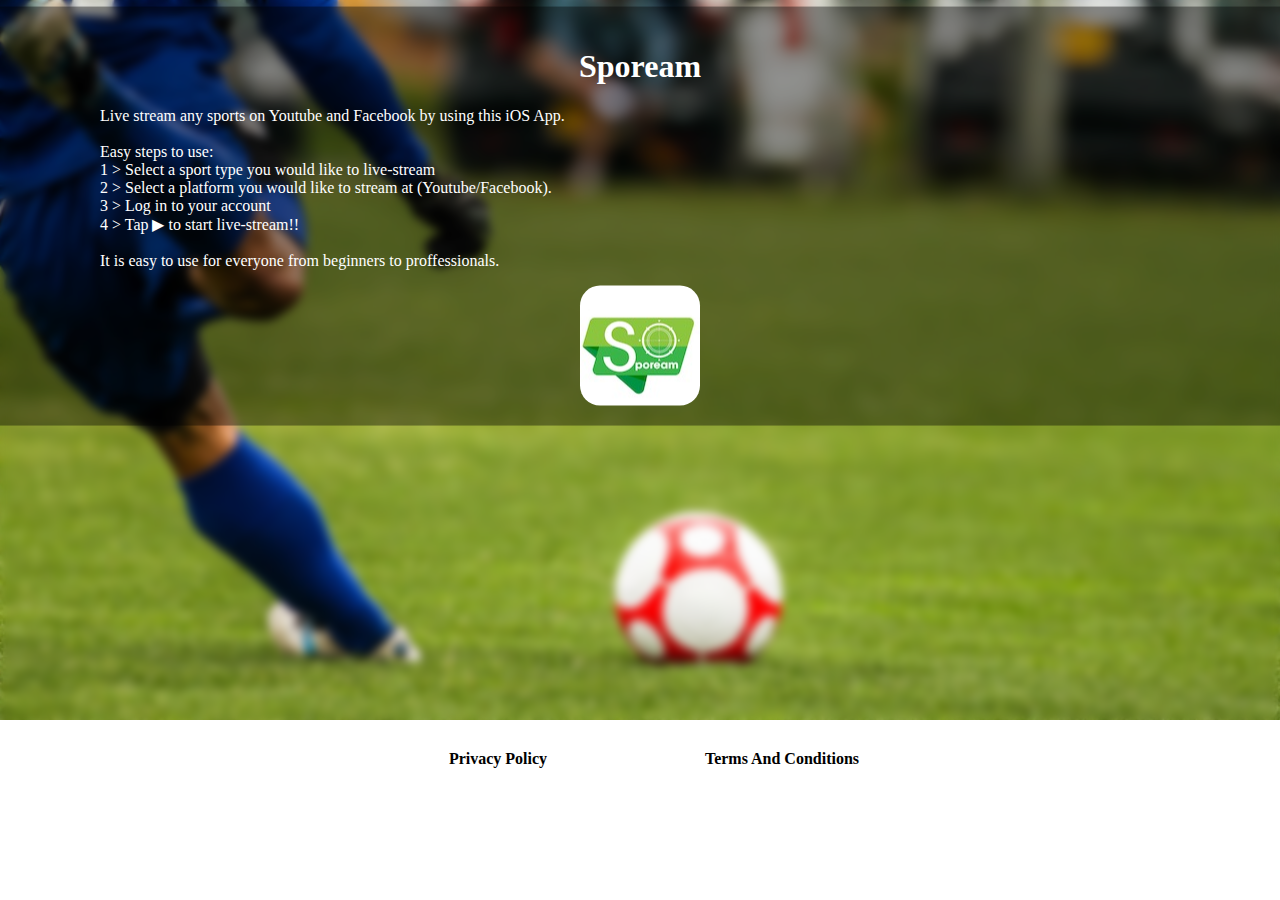
<file: index.html>
<!DOCTYPE html>
<html lang="en">
  
  <head>
    <link rel="stylesheet" href="style.css">
    <meta charset="UTF-8">
    <title>Spoream | Sports Live Streaming iOS App</title>
    <meta name="google-site-verification" content="0IHEMG8U_DFyzEw_4_xJDOuVuZ4LrhI7FKZrpuUWeyE" />
    <meta name="viewport" content="width=device-width,initial-scale=1">
  </head>
  
  <body>

    <div class="soccerImage">
      
      <div class="bg-text">
        <center><h1>Spoream</h1></center>

        <div class="margin-side">
            <p>
              Live stream any sports on Youtube and Facebook by using this iOS App.
              <br><br>Easy steps to use:
              <br>1 > Select a sport type you would like to live-stream
              <br>2 > Select a platform you would like to stream at (Youtube/Facebook).
              <br>3 > Log in to your account
              <br>4 > Tap ▶︎ to start live-stream!!
              <br><br>It is easy to use for everyone from beginners to proffessionals.
            </p>
            
        </div>

        <center><div class="iconImage"></div></center>

      </div>

    </div>

    <center>
      <a rel class="button" onclick="location.href='https://churikitenna.github.io/SporeamWeb/privacy-policy'">Privacy Policy</a>
      <a rel class="button" onclick="location.href='https://churikitenna.github.io/SporeamWeb/term-of-use'">Terms And Conditions</a>
    </center>
      
    
  </body>
</html>
</file>
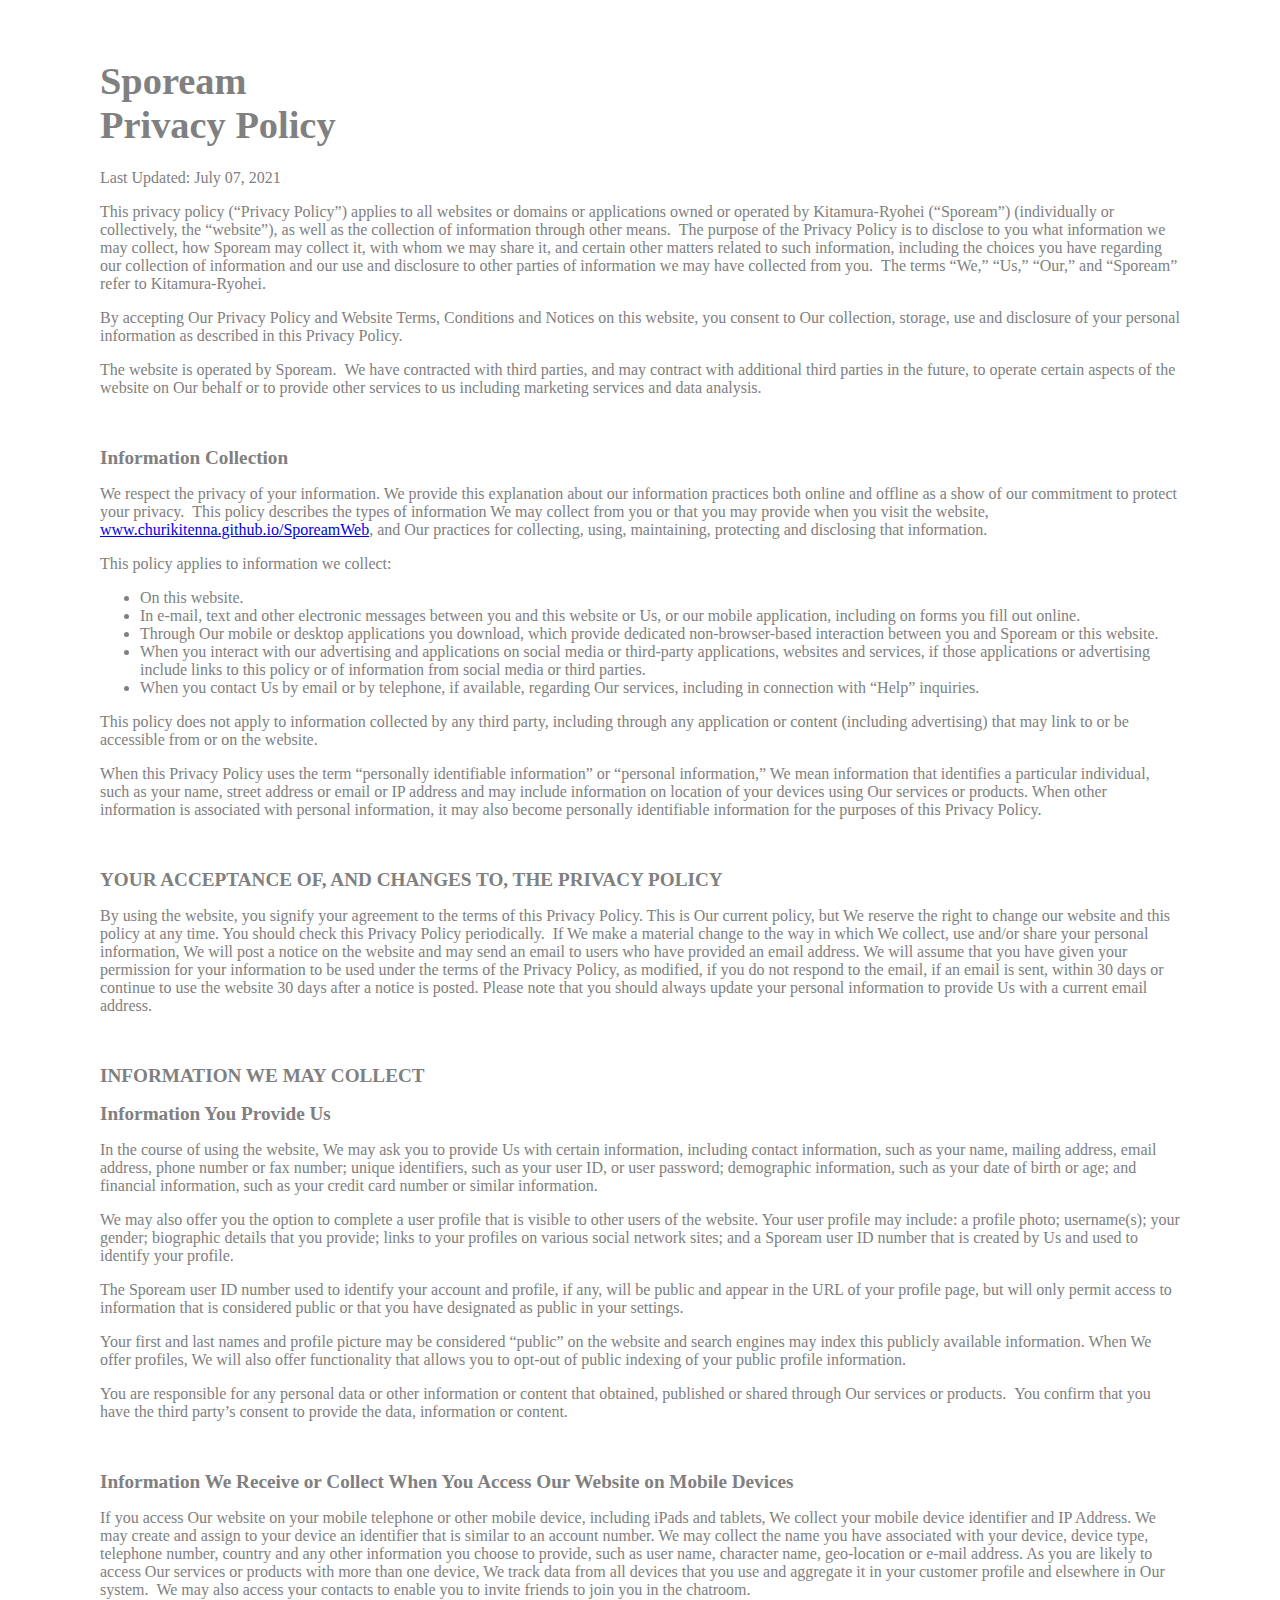
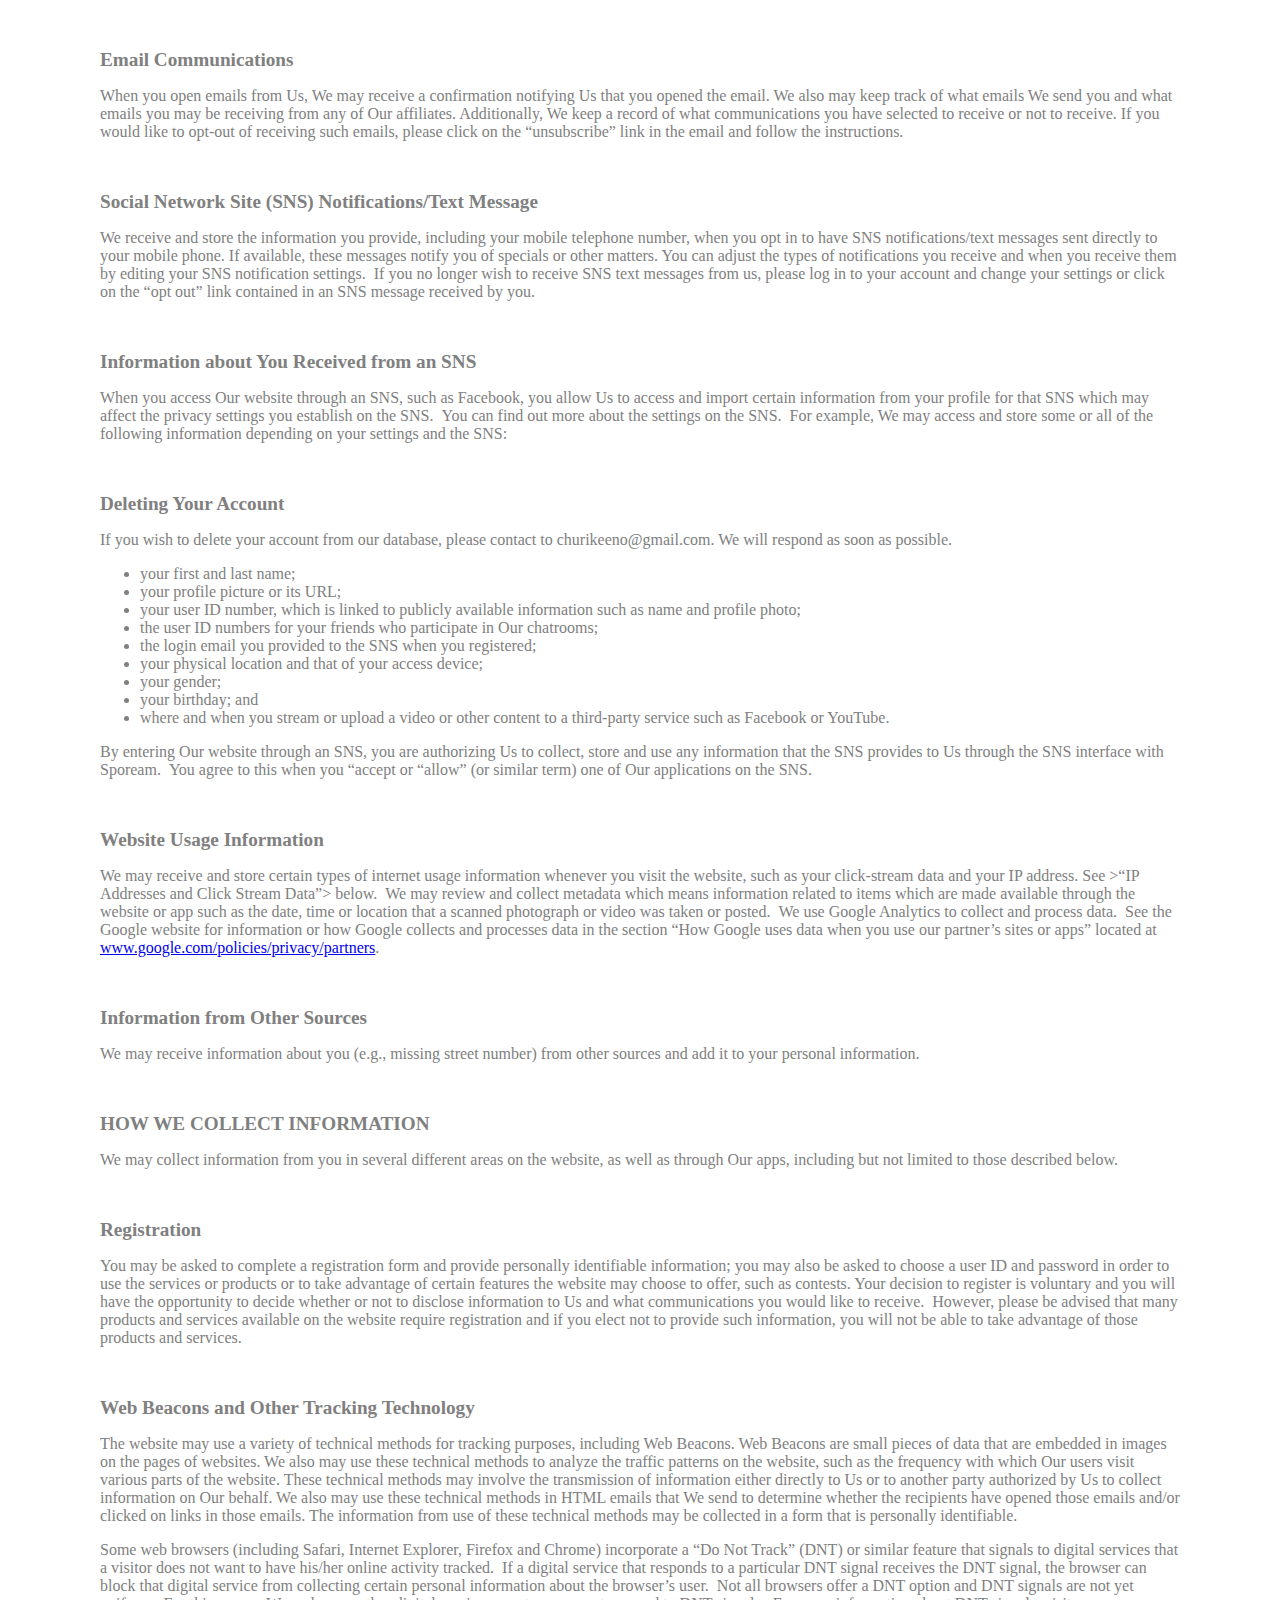
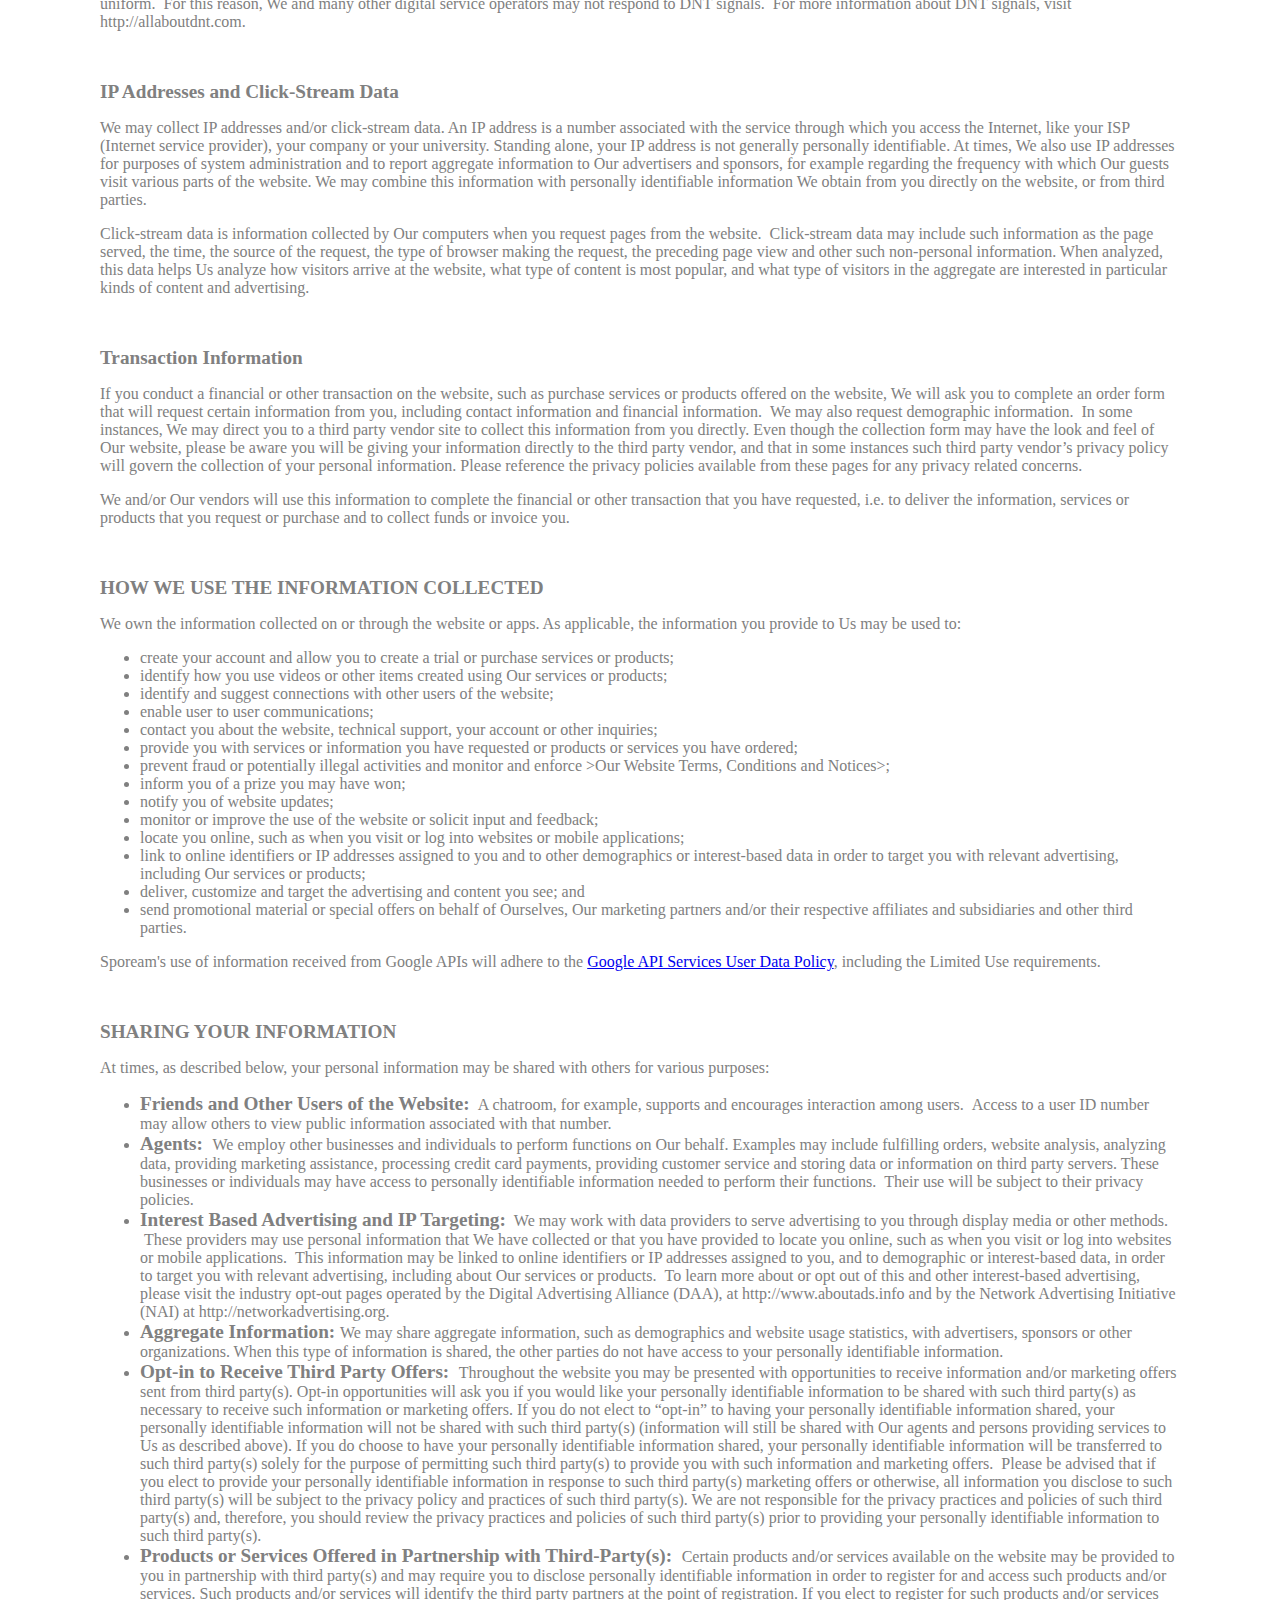
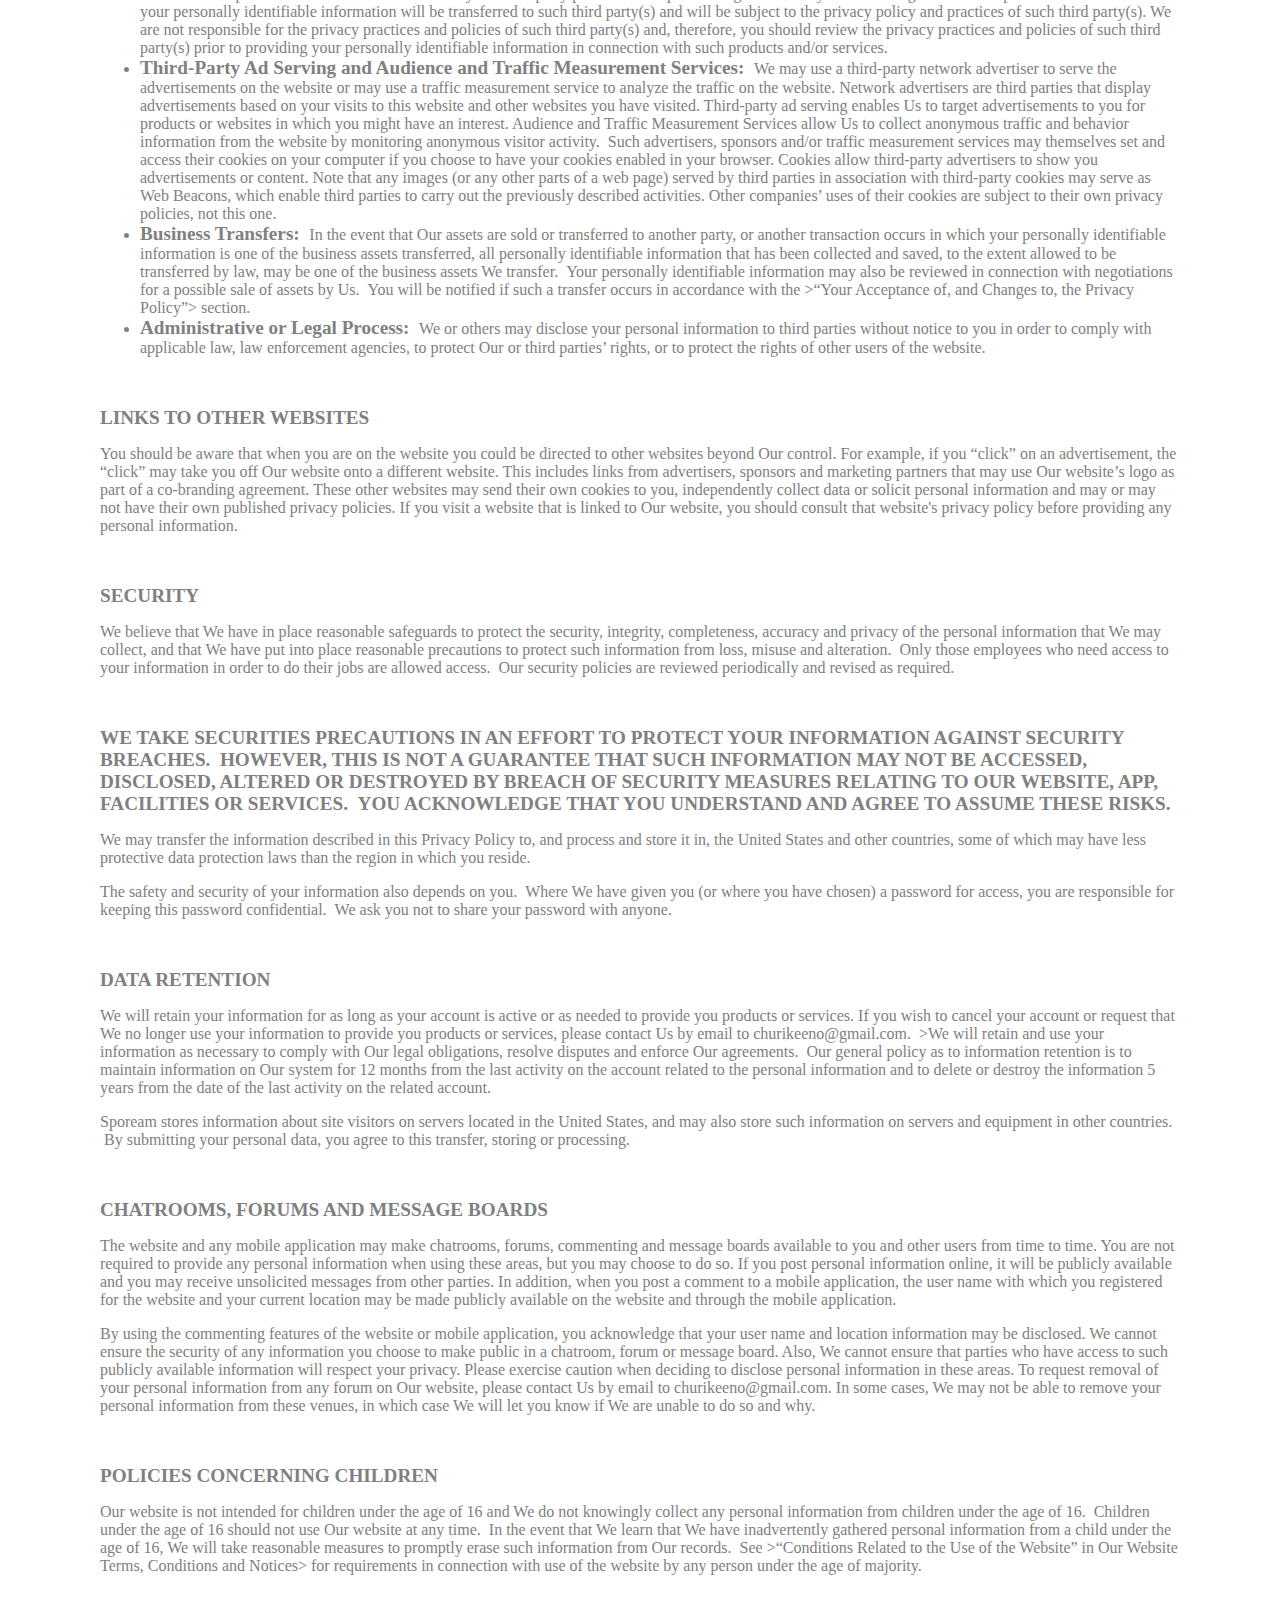
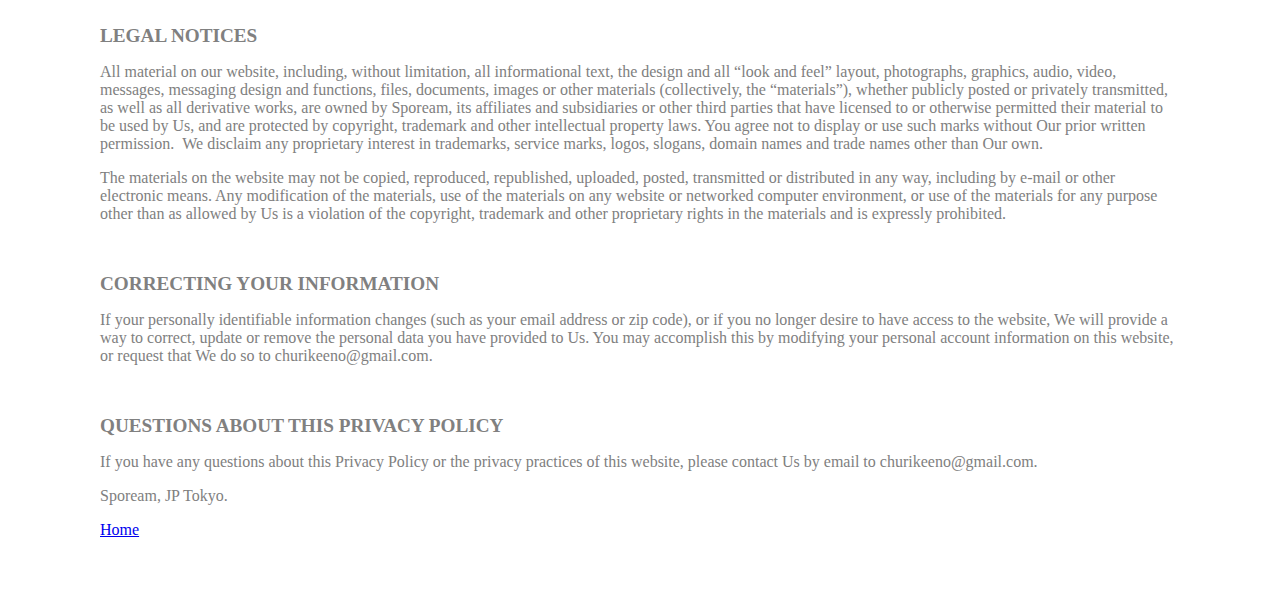
<file: privacy-policy.html>
<!DOCTYPE html>
  <html lang="en">
    <head>
      <link rel="stylesheet" href="style.css">
      <meta charset="UTF-8">
      <meta name="viewport" content="width=device-width,initial-scale=1">
      <title>Spoream - Privacy Policy</title>
    </head>
    <body>
        
  <div class="container-fluid">
    <div class="row-fluid-wrapper">
    <div class="row-fluid">
    <div class="span12 widget-span widget-type-cell " style="" data-widget-type="cell" data-x="0" data-w="12">
    
    <div class="row-fluid-wrapper row-depth-1 row-number-1 dnd-section">
    <div class="row-fluid ">
    <div class="span12 widget-span widget-type-cell dnd-column" style="" data-widget-type="cell" data-x="0" data-w="12">
    
    <div class="row-fluid-wrapper row-depth-1 row-number-2 dnd-row">
    <div class="row-fluid ">
    <div class="span12 widget-span widget-type-custom_widget dnd-module" style="" data-widget-type="custom_widget" data-x="0" data-w="12">
    <div id="hs_cos_wrapper_widget_1608302826742" class="hs_cos_wrapper hs_cos_wrapper_widget hs_cos_wrapper_type_module" style="" data-hs-cos-general-type="widget" data-hs-cos-type="module"><div class="container text-content">
      <p><strong>&nbsp;</strong></p>
      <h1><strong>Spoream</strong><br><strong>Privacy Policy</strong></h1>
      <p>Last Updated: July 07, 2021</p>
      <p>This privacy policy (“Privacy Policy”) applies to all websites or domains or applications owned or operated by Kitamura-Ryohei (“Spoream”) (individually or collectively, the “website”), as well as the collection of information through other means. &nbsp;The purpose of the Privacy Policy is to disclose to you what information we may collect, how Spoream may collect it, with whom we may share it, and certain other matters related to such information, including the choices you have regarding our collection of information and our use and disclosure to other parties of information we may have collected from you. &nbsp;The terms “We,” “Us,” “Our,” and “Spoream” refer to Kitamura-Ryohei.</p>
      <p>By accepting Our Privacy Policy and Website Terms, Conditions and Notices on this website, you consent to Our collection, storage, use and disclosure of your personal information as described in this Privacy Policy.</p>
      <p>The website is operated by Spoream. &nbsp;We have contracted with third parties, and may contract with additional third parties in the future, to operate certain aspects of the website on Our behalf or to provide other services to us including marketing services and data analysis.</p>
      <p>&nbsp;</p>
      <p><strong>Information Collection</strong></p>
      <p>We respect the privacy of your information. We provide this explanation about our information practices both online and offline as a show of our commitment to protect your privacy. &nbsp;This policy describes the types of information We may collect from you or that you may provide when you visit the website, <a href="https://churikitenna.github.io/SporeamWeb/">www.churikitenna.github.io/SporeamWeb</a>, and Our practices for collecting, using, maintaining, protecting and disclosing that information.</p>
      <p>This policy applies to information we collect:</p>
    <ul> 
        <li>On this website.</li>
        <li>In e-mail, text and other electronic messages between you and this website or Us, or our mobile application, including on forms you fill out online.</li>
        <li>Through Our mobile or desktop applications you download, which provide dedicated non-browser-based interaction between you and Spoream or this website.</li>
        <li>When you interact with our advertising and applications on social media or third-party applications, websites and services, if those applications or advertising include links to this policy or of information from social media or third parties.</li>
        <li>When you contact Us by email or by telephone, if available, regarding Our services, including in connection with “Help” inquiries.</li>
      </ul>
      <p>This policy does not apply to information collected by any third party, including through any application or content (including advertising) that may link to or be accessible from or on the website.</p>
      <p>When this Privacy Policy uses the term “personally identifiable information” or “personal information,” We mean information that identifies a particular individual, such as your name, street address or email or IP address and may include information on location of your devices using Our services or products. When other information is associated with personal information, it may also become personally identifiable information for the purposes of this Privacy Policy.</p>
      <p>&nbsp;</p>
      <p><strong>YOUR ACCEPTANCE OF, AND CHANGES TO, THE PRIVACY POLICY</strong></p>
      <p>By using the website, you signify your agreement to the terms of this Privacy Policy. This is Our current policy, but We reserve the right to change our website and this policy at any time. You should check this Privacy Policy periodically. &nbsp;If We make a material change to the way in which We collect, use and/or share your personal information, We will post a notice on the website and may send an email to users who have provided an email address. We will assume that you have given your permission for your information to be used under the terms of the Privacy Policy, as modified, if you do not respond to the email, if an email is sent, within 30 days or continue to use the website 30 days after a notice is posted. Please note that you should always update your personal information to provide Us with a current email address.</p>
      <p>&nbsp;</p>
      <p><strong>INFORMATION WE MAY COLLECT</strong></p>
      <p><strong>Information You Provide Us</strong></p>
      <p>In the course of using the website, We may ask you to provide Us with certain information, including contact information, such as your name, mailing address, email address, phone number or fax number; unique identifiers, such as your user ID, or user password; demographic information, such as your date of birth or age; and financial information, such as your credit card number or similar information.</p>
      <p>We may also offer you the option to complete a user profile that is visible to other users of the website. Your user profile may include: a profile photo; username(s); your gender; biographic details that you provide; links to your profiles on various social network sites; and a Spoream user ID number that is created by Us and used to identify your profile.</p>
      <p>The Spoream user ID number used to identify your account and profile, if any, will be public and appear in the URL of your profile page, but will only permit access to information that is considered public or that you have designated as public in your settings.</p>
      <p>Your first and last names and profile picture may be considered “public” on the website and search engines may index this publicly available information. When We offer profiles, We will also offer functionality that allows you to opt-out of public indexing of your public profile information.</p>
      <p>You are responsible for any personal data or other information or content that obtained, published or shared through Our services or products. &nbsp;You confirm that you have the third party’s consent to provide the data, information or content.</p>
      <p>&nbsp;</p>
      <p><strong>Information We Receive or Collect When You Access Our Website on Mobile Devices</strong></p>
      <p>If you access Our website on your mobile telephone or other mobile device, including iPads and tablets, We collect your mobile device identifier and IP Address. We may create and assign to your device an identifier that is similar to an account number. We may collect the name you have associated with your device, device type, telephone number, country and any other information you choose to provide, such as user name, character name, geo-location or e-mail address. As you are likely to access Our services or products with more than one device, We track data from all devices that you use and aggregate it in your customer profile and elsewhere in Our system. &nbsp;We may also access your contacts to enable you to invite friends to join you in the chatroom.</p>
      <p>&nbsp;</p>
      <p><strong>Email Communications</strong></p>
      <p>When you open emails from Us, We may receive a confirmation notifying Us that you opened the email. We also may keep track of what emails We send you and what emails you may be receiving from any of Our affiliates. Additionally, We keep a record of what communications you have selected to receive or not to receive. If you would like to opt-out of receiving such emails, please click on the “unsubscribe” link in the email and follow the instructions.</p>
      <p>&nbsp;</p>
      <p><strong>Social Network Site (SNS) Notifications/Text Message</strong></p>
      <p>We receive and store the information you provide, including your mobile telephone number, when you opt in to have SNS notifications/text messages sent directly to your mobile phone. If available, these messages notify you of specials or other matters. You can adjust the types of notifications you receive and when you receive them by editing your SNS notification settings. &nbsp;If you no longer wish to receive SNS text messages from us, please log in to your account and change your settings or click on the “opt out” link contained in an SNS message received by you.</p>
      <p>&nbsp;</p>
      <p><strong>Information about You Received from an SNS</strong></p>
      <p>When you access Our website through an SNS, such as Facebook, you allow Us to access and import certain information from your profile for that SNS which may affect the privacy settings you establish on the SNS. &nbsp;You can find out more about the settings on the SNS. &nbsp;For example, We may access and store some or all of the following information depending on your settings and the SNS:</p>
      <p>&nbsp;</p>
      <p><strong>Deleting Your Account</strong></p>
      <p>If you wish to delete your account from our database, please contact to churikeeno@gmail.com. We will respond as soon as possible.</p>
    
    <ul>
      <li>your first and last name;</li>
      <li>your profile picture or its URL;</li>
      <li>your user ID number, which is linked to publicly available information such as name and profile photo;</li>
      <li>the user ID numbers for your friends who participate in Our chatrooms;</li>
      <li>the login email you provided to the SNS when you registered;</li>
      <li>your physical location and that of your access device;</li>
      <li>your gender;</li>
      <li>your birthday; and</li>
      <li>where and when you stream or upload a video or other content to a third-party service such as Facebook or YouTube.</li>
      </ul>
      <p>By entering Our website through an SNS, you are authorizing Us to collect, store and use any information that the SNS provides to Us through the SNS interface with Spoream. &nbsp;You agree to this when you “accept or “allow” (or similar term) one of Our applications on the SNS.</p>
      <p>&nbsp;</p>
      <p><strong>Website Usage Information</strong></p>
      <p>We may receive and store certain types of internet usage information whenever you visit the website, such as your click-stream data and your IP address. See &gt;“IP Addresses and Click Stream Data”&gt; below. &nbsp;We may review and collect metadata which means information related to items which are made available through the website or app such as the date, time or location that a scanned photograph or video was taken or posted. &nbsp;We use Google Analytics to collect and process data. &nbsp;See the Google website for information or how Google collects and processes data in the section “How Google uses data when you use our partner’s sites or apps” located at <a href="https://www.google.com/policies/privacy/partners">www.google.com/policies/privacy/partners</a>.</p>
      <p>&nbsp;</p>
      <p><strong>Information from Other Sources</strong></p>
      <p>We may receive information about you (e.g., missing street number) from other sources and add it to your personal information.</p>
      <p>&nbsp;</p>
      <p><strong>HOW WE COLLECT INFORMATION</strong></p>
      <p>We may collect information from you in several different areas on the website, as well as through Our apps, including but not limited to those described below.</p>
      <p>&nbsp;</p>
      <p><strong>Registration</strong></p>
      <p>You may be asked to complete a registration form and provide personally identifiable information; you may also be asked to choose a user ID and password in order to use the services or products or to take advantage of certain features the website may choose to offer, such as contests. Your decision to register is voluntary and you will have the opportunity to decide whether or not to disclose information to Us and what communications you would like to receive. &nbsp;However, please be advised that many products and services available on the website require registration and if you elect not to provide such information, you will not be able to take advantage of those products and services.</p>
      <p>&nbsp;</p>
      <p><strong>Web Beacons and Other Tracking Technology</strong></p>
      <p>The website may use a variety of technical methods for tracking purposes, including Web Beacons. Web Beacons are small pieces of data that are embedded in images on the pages of websites. We also may use these technical methods to analyze the traffic patterns on the website, such as the frequency with which Our users visit various parts of the website. These technical methods may involve the transmission of information either directly to Us or to another party authorized by Us to collect information on Our behalf. We also may use these technical methods in HTML emails that We send to determine whether the recipients have opened those emails and/or clicked on links in those emails. The information from use of these technical methods may be collected in a form that is personally identifiable.</p>
      <p>Some web browsers (including Safari, Internet Explorer, Firefox and Chrome) incorporate a “Do Not Track” (DNT) or similar feature that signals to digital services that a visitor does not want to have his/her online activity tracked. &nbsp;If a digital service that responds to a particular DNT signal receives the DNT signal, the browser can block that digital service from collecting certain personal information about the browser’s user. &nbsp;Not all browsers offer a DNT option and DNT signals are not yet uniform. &nbsp;For this reason, We and many other digital service operators may not respond to DNT signals. &nbsp;For more information about DNT signals, visit http://allaboutdnt.com.</p>
      <p>&nbsp;</p>
      <p><strong>IP Addresses and Click-Stream Data</strong></p>
      <p>We may collect IP addresses and/or click-stream data. An IP address is a number associated with the service through which you access the Internet, like your ISP (Internet service provider), your company or your university. Standing alone, your IP address is not generally personally identifiable. At times, We also use IP addresses for purposes of system administration and to report aggregate information to Our advertisers and sponsors, for example regarding the frequency with which Our guests visit various parts of the website. We may combine this information with personally identifiable information We obtain from you directly on the website, or from third parties.</p>
      <p>Click-stream data is information collected by Our computers when you request pages from the website. &nbsp;Click-stream data may include such information as the page served, the time, the source of the request, the type of browser making the request, the preceding page view and other such non-personal information. When analyzed, this data helps Us analyze how visitors arrive at the website, what type of content is most popular, and what type of visitors in the aggregate are interested in particular kinds of content and advertising.</p>
      <p>&nbsp;</p>
      <p><strong>Transaction Information</strong></p>
      <p>If you conduct a financial or other transaction on the website, such as purchase services or products offered on the website, We will ask you to complete an order form that will request certain information from you, including contact information and financial information. &nbsp;We may also request demographic information. &nbsp;In some instances, We may direct you to a third party vendor site to collect this information from you directly. Even though the collection form may have the look and feel of Our website, please be aware you will be giving your information directly to the third party vendor, and that in some instances such third party vendor’s privacy policy will govern the collection of your personal information. Please reference the privacy policies available from these pages for any privacy related concerns.</p>
      <p>We and/or Our vendors will use this information to complete the financial or other transaction that you have requested, i.e. to deliver the information, services or products that you request or purchase and to collect funds or invoice you.</p>
      <p>&nbsp;</p>
      <p><strong>HOW WE USE THE INFORMATION COLLECTED</strong></p>
      <p>We own the information collected on or through the website or apps. As applicable, the information you provide to Us may be used to:</p>
    <ul>
        <li>create your account and allow you to create a trial or purchase services or products;</li>
        <li>identify how you use videos or other items created using Our services or products;</li>
        <li>identify and suggest connections with other users of the website;</li>
        <li>enable user to user communications;</li>
        <li>contact you about the website, technical support, your account or other inquiries;</li>
        <li>provide you with services or information you have requested or products or services you have ordered;</li>
        <li>prevent fraud or potentially illegal activities and monitor and enforce &gt;Our Website Terms, Conditions and Notices&gt;;</li>
        <li>inform you of a prize you may have won;</li>
        <li>notify you of website updates;</li>
        <li>monitor or improve the use of the website or solicit input and feedback;</li>
        <li>locate you online, such as when you visit or log into websites or mobile applications;</li>
        <li>link to online identifiers or IP addresses assigned to you and to other demographics or interest-based data in order to target you with relevant advertising, including Our services or products; </li>
        <li>deliver, customize and target the advertising and content you see; and</li>
        <li>send promotional material or special offers on behalf of Ourselves, Our marketing partners and/or their respective affiliates and subsidiaries and other third parties.</li>
      </ul>
      <p>Spoream's use of information received from Google APIs will adhere to the <a href="https://developers.google.com/terms/api-services-user-data-policy#additional_requirements_for_specific_api_scopes">Google API Services User Data Policy</a>, including the Limited Use requirements.</p>
      <p>&nbsp;</p>
      <p><strong>SHARING YOUR INFORMATION</strong></p>
      <p>At times, as described below, your personal information may be shared with others for various purposes:</p>
    <ul>
        <li><strong>Friends and Other Users of the Website:</strong> &nbsp;A chatroom, for example, supports and encourages interaction among users. &nbsp;Access to a user ID number may allow others to view public information associated with that number.</li>
        <li><strong>Agents: &nbsp;</strong>We employ other businesses and individuals to perform functions on Our behalf. Examples may include fulfilling orders, website analysis, analyzing data, providing marketing assistance, processing credit card payments, providing customer service and storing data or information on third party servers. These businesses or individuals may have access to personally identifiable information needed to perform their functions. &nbsp;Their use will be subject to their privacy policies.</li>
        <li><strong>Interest Based Advertising and IP Targeting:</strong> &nbsp;We may work with data providers to serve advertising to you through display media or other methods. &nbsp;These providers may use personal information that We have collected or that you have provided to locate you online, such as when you visit or log into websites or mobile applications. &nbsp;This information may be linked to online identifiers or IP addresses assigned to you, and to demographic or interest-based data, in order to target you with relevant advertising, including about Our services or products. &nbsp;To learn more about or opt out of this and other interest-based advertising, please visit the industry opt-out pages operated by the Digital Advertising Alliance (DAA), at http://www.aboutads.info and by the Network Advertising Initiative (NAI) at http://networkadvertising.org.</li>
        <li><strong>Aggregate Information: </strong>We may share aggregate information, such as demographics and website usage statistics, with advertisers, sponsors or other organizations. When this type of information is shared, the other parties do not have access to your personally identifiable information.</li>
        <li><strong>Opt-in to Receive Third Party Offers: &nbsp;</strong>Throughout the website you may be presented with opportunities to receive information and/or marketing offers sent from third party(s). Opt-in opportunities will ask you if you would like your personally identifiable information to be shared with such third party(s) as necessary to receive such information or marketing offers. If you do not elect to “opt-in” to having your personally identifiable information shared, your personally identifiable information will not be shared with such third party(s) (information will still be shared with Our agents and persons providing services to Us as described above). If you do choose to have your personally identifiable information shared, your personally identifiable information will be transferred to such third party(s) solely for the purpose of permitting such third party(s) to provide you with such information and marketing offers. &nbsp;Please be advised that if you elect to provide your personally identifiable information in response to such third party(s) marketing offers or otherwise, all information you disclose to such third party(s) will be subject to the privacy policy and practices of such third party(s). We are not responsible for the privacy practices and policies of such third party(s) and, therefore, you should review the privacy practices and policies of such third party(s) prior to providing your personally identifiable information to such third party(s).</li>
        <li><strong>Products or Services Offered in Partnership with Third-Party(s): &nbsp;</strong>Certain products and/or services available on the website may be provided to you in partnership with third party(s) and may require you to disclose personally identifiable information in order to register for and access such products and/or services. Such products and/or services will identify the third party partners at the point of registration. If you elect to register for such products and/or services your personally identifiable information will be transferred to such third party(s) and will be subject to the privacy policy and practices of such third party(s). We are not responsible for the privacy practices and policies of such third party(s) and, therefore, you should review the privacy practices and policies of such third party(s) prior to providing your personally identifiable information in connection with such products and/or services.</li>
        <li><strong>Third-Party Ad Serving and Audience and Traffic Measurement Services: &nbsp;</strong>We may use a third-party network advertiser to serve the advertisements on the website or may use a traffic measurement service to analyze the traffic on the website. Network advertisers are third parties that display advertisements based on your visits to this website and other websites you have visited. Third-party ad serving enables Us to target advertisements to you for products or websites in which you might have an interest. Audience and Traffic Measurement Services allow Us to collect anonymous traffic and behavior information from the website by monitoring anonymous visitor activity. &nbsp;Such advertisers, sponsors and/or traffic measurement services may themselves set and access their cookies on your computer if you choose to have your cookies enabled in your browser. Cookies allow third-party advertisers to show you advertisements or content. Note that any images (or any other parts of a web page) served by third parties in association with third-party cookies may serve as Web Beacons, which enable third parties to carry out the previously described activities. Other companies’ uses of their cookies are subject to their own privacy policies, not this one.</li>
        <li><strong>Business Transfers: &nbsp;</strong>In the event that Our assets are sold or transferred to another party, or another transaction occurs in which your personally identifiable information is one of the business assets transferred, all personally identifiable information that has been collected and saved, to the extent allowed to be transferred by law, may be one of the business assets We transfer. &nbsp;Your personally identifiable information may also be reviewed in connection with negotiations for a possible sale of assets by Us. &nbsp;You will be notified if such a transfer occurs in accordance with the &gt;“Your Acceptance of, and Changes to, the Privacy Policy”&gt; section.</li>
        <li><strong>Administrative or Legal Process: &nbsp;</strong>We or others may disclose your personal information to third parties without notice to you in order to comply with applicable law, law enforcement agencies, to protect Our or third parties’ rights, or to protect the rights of other users of the website.</li>
      </ul>
      <p>&nbsp;</p>
      <p><strong>LINKS TO OTHER WEBSITES</strong></p>
      <p>You should be aware that when you are on the website you could be directed to other websites beyond Our control. For example, if you “click” on an advertisement, the “click” may take you off Our website onto a different website. This includes links from advertisers, sponsors and marketing partners that may use Our website’s logo as part of a co-branding agreement. These other websites may send their own cookies to you, independently collect data or solicit personal information and may or may not have their own published privacy policies. If you visit a website that is linked to Our website, you should consult that website's privacy policy before providing any personal information.</p>
      <p>&nbsp;</p>
      <p><strong>SECURITY</strong></p>
      <p>We believe that We have in place reasonable safeguards to protect the security, integrity, completeness, accuracy and privacy of the personal information that We may collect, and that We have put into place reasonable precautions to protect such information from loss, misuse and alteration. &nbsp;Only those employees who need access to your information in order to do their jobs are allowed access. &nbsp;Our security policies are reviewed periodically and revised as required.</p>
      <p>&nbsp;</p>
      <p><strong>WE TAKE SECURITIES PRECAUTIONS IN AN EFFORT TO PROTECT YOUR INFORMATION AGAINST SECURITY BREACHES. &nbsp;HOWEVER, THIS IS NOT A GUARANTEE THAT SUCH INFORMATION MAY NOT BE ACCESSED, DISCLOSED, ALTERED OR DESTROYED BY BREACH OF SECURITY MEASURES RELATING TO OUR WEBSITE, APP, FACILITIES OR SERVICES. &nbsp;YOU ACKNOWLEDGE THAT YOU UNDERSTAND AND AGREE TO ASSUME THESE RISKS.</strong></p>
      <p>We may transfer the information described in this Privacy Policy to, and process and store it in, the United States and other countries, some of which may have less protective data protection laws than the region in which you reside.</p>
      <p>The safety and security of your information also depends on you. &nbsp;Where We have given you (or where you have chosen) a password for access, you are responsible for keeping this password confidential. &nbsp;We ask you not to share your password with anyone.</p>
      <p>&nbsp;</p>
      <p><strong>DATA RETENTION</strong></p>
      <p>We will retain your information for as long as your account is active or as needed to provide you products or services. If you wish to cancel your account or request that We no longer use your information to provide you products or services, please contact Us by email to churikeeno@gmail.com. &nbsp;&gt;We will retain and use your information as necessary to comply with Our legal obligations, resolve disputes and enforce Our agreements. &nbsp;Our general policy as to information retention is to maintain information on Our system for 12 months from the last activity on the account related to the personal information and to delete or destroy the information 5 years from the date of the last activity on the related account.</p>
      <p>Spoream stores information about site visitors on servers located in the United States, and may also store such information on servers and equipment in other countries. &nbsp;By submitting your personal data, you agree to this transfer, storing or processing.</p>
      <p>&nbsp;</p>
      <p><strong>CHATROOMS, FORUMS AND MESSAGE BOARDS</strong></p>
      <p>The website and any mobile application may make chatrooms, forums, commenting and message boards available to you and other users from time to time. You are not required to provide any personal information when using these areas, but you may choose to do so. If you post personal information online, it will be publicly available and you may receive unsolicited messages from other parties. In addition, when you post a comment to a mobile application, the user name with which you registered for the website and your current location may be made publicly available on the website and through the mobile application. </p>
      <p>By using the commenting features of the website or mobile application, you acknowledge that your user name and location information may be disclosed. We cannot ensure the security of any information you choose to make public in a chatroom, forum or message board. Also, We cannot ensure that parties who have access to such publicly available information will respect your privacy. Please exercise caution when deciding to disclose personal information in these areas. To request removal of your personal information from any forum on Our website, please contact Us by email to churikeeno@gmail.com. In some cases, We may not be able to remove your personal information from these venues, in which case We will let you know if We are unable to do so and why.</p>
      <p>&nbsp;</p>
      <p><strong>POLICIES CONCERNING CHILDREN</strong></p>
      <p>Our website is not intended for children under the age of 16 and We do not knowingly collect any personal information from children under the age of 16. &nbsp;Children under the age of 16 should not use Our website at any time. &nbsp;In the event that We learn that We have inadvertently gathered personal information from a child under the age of 16, We will take reasonable measures to promptly erase such information from Our records. &nbsp;See &gt;“Conditions Related to the Use of the Website” in Our Website Terms, Conditions and Notices&gt; for requirements in connection with use of the website by any person under the age of majority.</p>
      <p>&nbsp;</p>
      <p><strong>LEGAL NOTICES</strong></p>
      <p>All material on our website, including, without limitation, all informational text, the design and all “look and feel” layout, photographs, graphics, audio, video, messages, messaging design and functions, files, documents, images or other materials (collectively, the “materials”), whether publicly posted or privately transmitted, as well as all derivative works, are owned by Spoream, its affiliates and subsidiaries or other third parties that have licensed to or otherwise permitted their material to be used by Us, and are protected by copyright, trademark and other intellectual property laws. You agree not to display or use such marks without Our prior written permission. &nbsp;We disclaim any proprietary interest in trademarks, service marks, logos, slogans, domain names and trade names other than Our own. </p>
      <p>The materials on the website may not be copied, reproduced, republished, uploaded, posted, transmitted or distributed in any way, including by e-mail or other electronic means. Any modification of the materials, use of the materials on any website or networked computer environment, or use of the materials for any purpose other than as allowed by Us is a violation of the copyright, trademark and other proprietary rights in the materials and is expressly prohibited.</p>
      <p>&nbsp;</p>
      <p><strong>CORRECTING YOUR INFORMATION</strong></p>
      <p>If your personally identifiable information changes (such as your email address or zip code), or if you no longer desire to have access to the website, We will provide a way to correct, update or remove the personal data you have provided to Us. You may accomplish this by modifying your personal account information on this website, or request that We do so to churikeeno@gmail.com.</p>
      <p>&nbsp;</p>
      <p><strong>QUESTIONS ABOUT THIS PRIVACY POLICY</strong></p>
      <p>If you have any questions about this Privacy Policy or the privacy practices of this website, please contact Us by email to churikeeno@gmail.com.</p>
      <p>Spoream, JP Tokyo.</p><a href="https://churikitenna.github.io/SporeamWeb/">Home</a>
      <p>&nbsp;</p>
    </div></div>
    
    </div><!--end widget-span -->
    </div><!--end row-->
    </div><!--end row-wrapper -->
    
    </div><!--end widget-span -->
    </div><!--end row-->
    </div><!--end row-wrapper -->
    
    </div><!--end widget-span -->
    </div>
    </div>
    </div> 

</body>
</html>
</file>
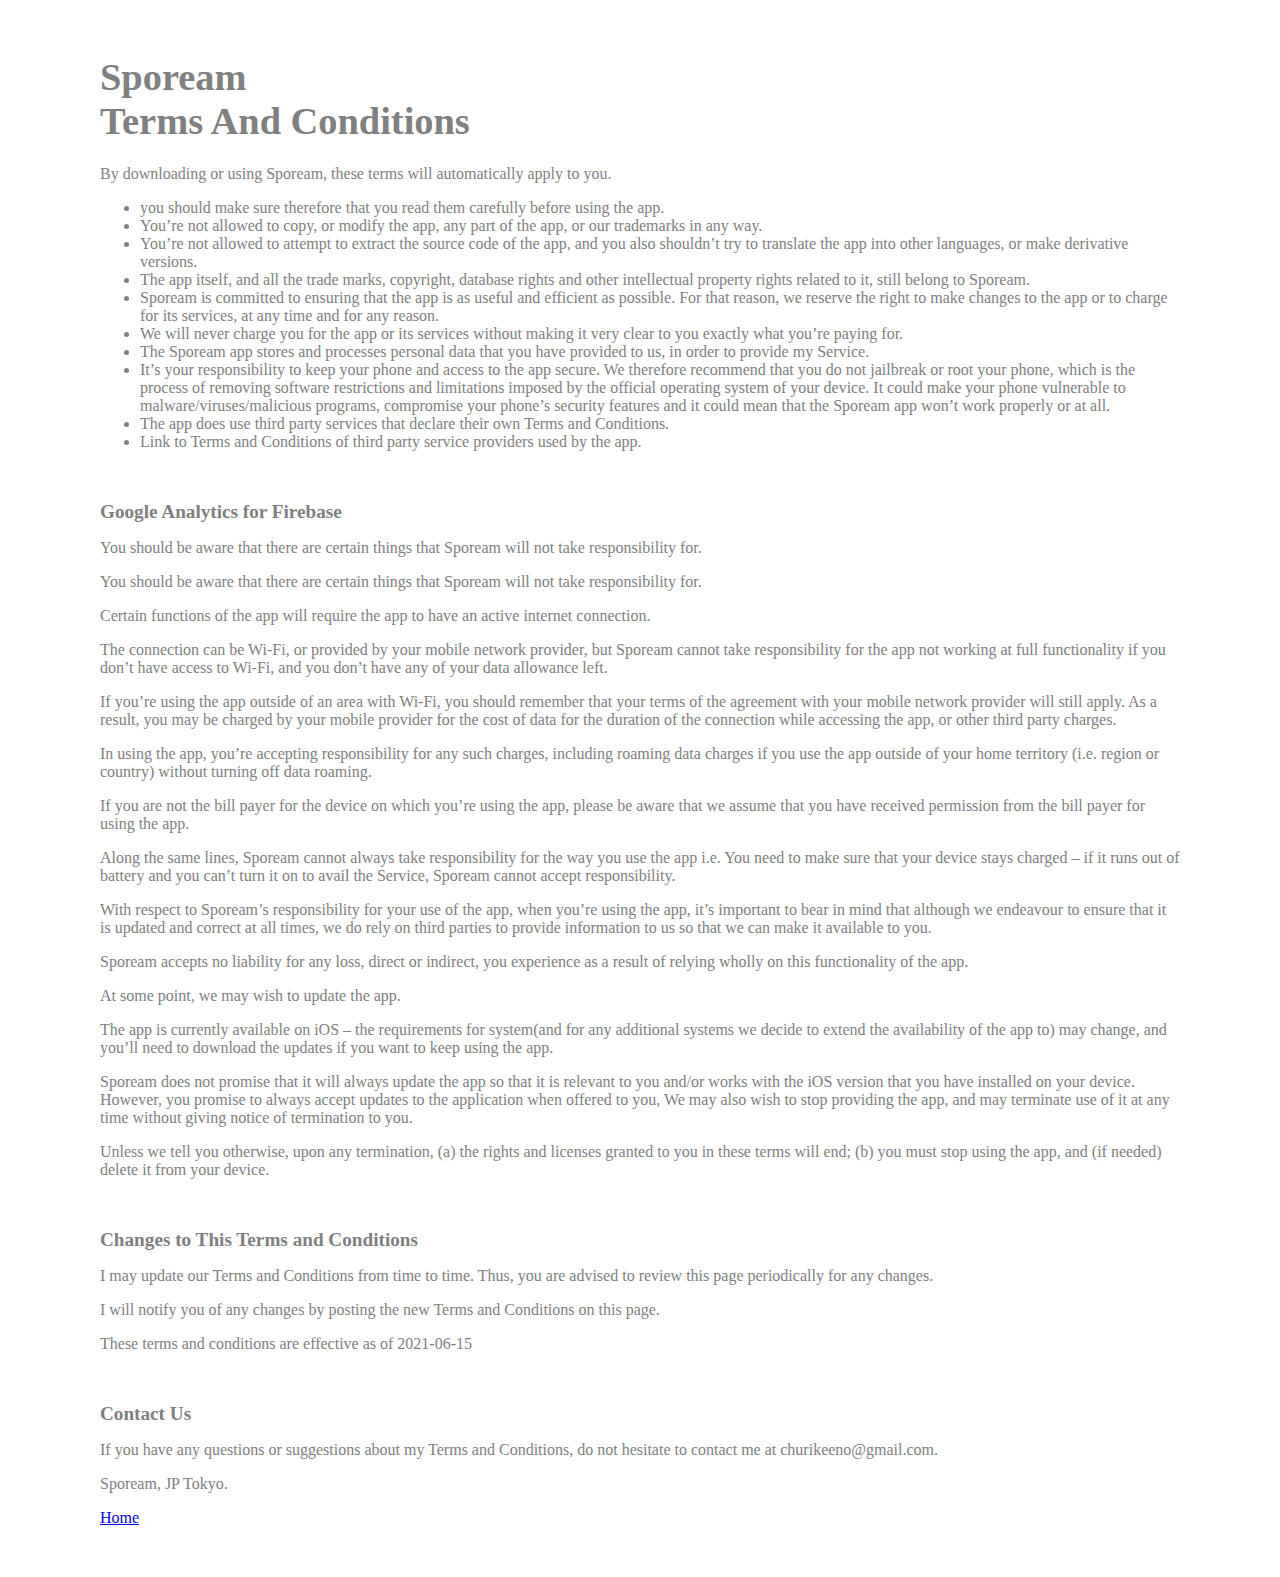
<file: term-of-use.html>
<!DOCTYPE html>
<html lang="en">
  <head>
    <link rel="stylesheet" href="style.css">
    <meta charset="UTF-8">
    <meta name="viewport" content="width=device-width,initial-scale=1">
    <title>Spoream</title>
  </head>
  <body>
    <div class="container-fluid">
      <p>&nbsp;</p>
      <h1><strong>Spoream</strong><br><strong>Terms And Conditions</strong></h1>
      <p>By downloading or using Spoream, these terms will automatically apply to you.</p>
      <ul>
        <li>you should make sure therefore that you read them carefully before using the app.</li>
        <li>You’re not allowed to copy, or modify the app, any part of the app, or our trademarks 
            in any way.</li>
        <li>You’re not allowed to attempt to extract the source code of the app, and you also 
            shouldn’t try to translate the app into other languages, or make derivative versions.</li>
        <li>The app itself, and all the trade marks, copyright, database rights and other 
            intellectual property rights related to it, still belong to Spoream.</li>
        <li>Spoream is committed to ensuring that the app is as useful and efficient as possible. 
            For that reason, we reserve the right to make changes to the app or to charge for its 
            services, at any time and for any reason.</li>
        <li>We will never charge you for the app or its services without making it very clear to 
            you exactly what you’re paying for.</li>
        <li>The Spoream app stores and processes personal data that you have provided to us, in 
            order to provide my Service.</li>
        <li>It’s your responsibility to keep your phone and access to the app secure. We 
            therefore recommend that you do not jailbreak or root your phone, which is the process 
            of removing software restrictions and limitations imposed by the official operating 
            system of your device. It could make your phone vulnerable to malware/viruses/malicious 
            programs, compromise your phone’s security features and it could mean that the Spoream 
            app won’t work properly or at all.</li>
        <li>The app does use third party services that declare their own Terms and Conditions.</li>
        <li>Link to Terms and Conditions of third party service providers used by the app.</li>
      </ul>
      <p>&nbsp;</p>
      <p><strong>Google Analytics for Firebase</strong></p>
      <p>
        You should be aware that there are certain things that Spoream will not take 
        responsibility for.
      </p>
      <p>
        You should be aware that there are certain things that Spoream will not take 
        responsibility for. 
      </p>
      <p>
        Certain functions of the app will require the app to have an active internet 
        connection.
      </p>
      <p>
        The connection can be Wi-Fi, or provided by your mobile network provider, but Spoream 
        cannot take responsibility for the app not working at full functionality if you don’t 
        have access to Wi-Fi, and you don’t have any of your data allowance left.
      </p>
      <p>
        If you’re using the app outside of an area with Wi-Fi, you should remember that your 
        terms of the agreement with your mobile network provider will still apply. As a result, 
        you may be charged by your mobile provider for the cost of data for the duration of the 
        connection while accessing the app, or other third party charges.
      </p>
      <p>
        In using the app, you’re accepting responsibility for any such charges, including 
        roaming data charges if you use the app outside of your home territory (i.e. region or 
        country) without turning off data roaming.
      </p>
      <p>
        If you are not the bill payer for the device on which you’re using the app, please 
        be aware that we assume that you have received permission from the bill payer for using 
        the app.
      </p>
      <p>
        Along the same lines, Spoream cannot always take responsibility for the way you use 
        the app i.e. You need to make sure that your device stays charged – if it runs out of 
        battery and you can’t turn it on to avail the Service, Spoream cannot accept 
        responsibility.
      </p>
      <p>
        With respect to Spoream’s responsibility for your use of the app, when you’re using 
        the app, it’s important to bear in mind that although we endeavour to ensure that it is 
        updated and correct at all times, we do rely on third parties to provide information to 
        us so that we can make it available to you.
      </p>
      <p>
        Spoream accepts no liability for any loss, direct or indirect, you experience as a 
        result of relying wholly on this functionality of the app.
      </p>
      <p>
        At some point, we may wish to update the app.
      </p>
      <p>
        The app is currently available on iOS – the requirements for system(and for any 
        additional systems we decide to extend the availability of the app to) may change, 
        and you’ll need to download the updates if you want to keep using the app.
      </p>
      <p>
        Spoream does not promise that it will always update the app so that it is relevant 
        to you and/or works with the iOS version that you have installed on your device. 
        However, you promise to always accept updates to the application when offered to you, 
        We may also wish to stop providing the app, and may terminate use of it at any time 
        without giving notice of termination to you.
      </p>
      <p>
        Unless we tell you otherwise, upon any termination, (a) the rights and licenses 
        granted to you in these terms will end; (b) you must stop using the app, and (if needed) 
        delete it from your device.
      </p>
      <p>&nbsp;</p>
      <p><strong>Changes to This Terms and Conditions</strong></p>
    <p>
        I may update our Terms and Conditions from time to time. Thus, you are advised to 
        review this page periodically for any changes.
    </p>
    <p>
        I will notify you of any changes by posting the new Terms and Conditions on this 
        page.
    </p>
    <p>
        These terms and conditions are effective as of 2021-06-15
    </p>
    <p>&nbsp;</p>
    <p><strong>Contact Us</strong></p>
    <p>
        If you have any questions or suggestions about my Terms and Conditions, do not 
        hesitate to contact me at churikeeno@gmail.com.
    </p>
    <p>Spoream, JP Tokyo.</p><a href="https://churikitenna.github.io/SporeamWeb/">Home</a>
    <p>&nbsp;</p>
    </div>
</body>
</html>
</file>
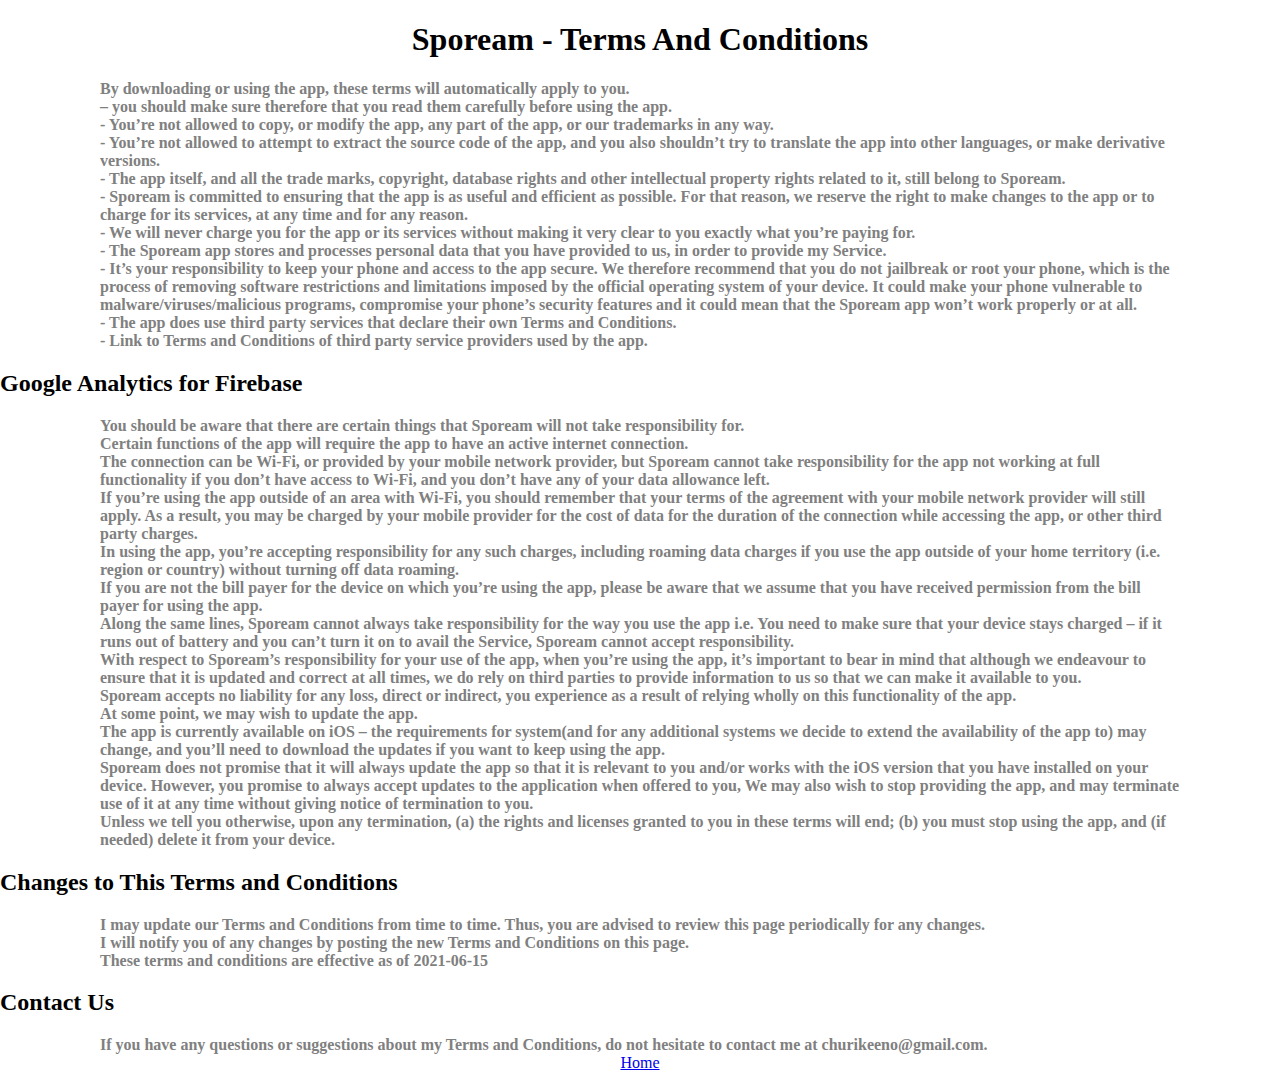
<file: TermsAndConditions.html>
<!DOCTYPE html>
<html lang="en">
  <head>
    <link rel="stylesheet" href="style.css">
    <meta charset="UTF-8">
    <title>Spoream</title>
  </head>
  <body>
    <center><h1>Spoream - Terms And Conditions</h1></center>
    <a rel class="longText">
        By downloading or using the app, these terms will automatically apply to you.
    <br>
        – you should make sure therefore that you read them carefully before using the app.
    <br>
        - You’re not allowed to copy, or modify the app, any part of the app, or our trademarks 
        in any way. 
    <br>
        - You’re not allowed to attempt to extract the source code of the app, and you also 
        shouldn’t try to translate the app into other languages, or make derivative versions. 
    <br>
        - The app itself, and all the trade marks, copyright, database rights and other 
        intellectual property rights related to it, still belong to Spoream.
    <br>
        - Spoream is committed to ensuring that the app is as useful and efficient as possible. 
        For that reason, we reserve the right to make changes to the app or to charge for its 
        services, at any time and for any reason. 
    <br>
        - We will never charge you for the app or its services without making it very clear to 
        you exactly what you’re paying for.
    <br>
        - The Spoream app stores and processes personal data that you have provided to us, in 
        order to provide my Service. 
    <br>
        - It’s your responsibility to keep your phone and access to the app secure. We 
        therefore recommend that you do not jailbreak or root your phone, which is the process 
        of removing software restrictions and limitations imposed by the official operating 
        system of your device. It could make your phone vulnerable to malware/viruses/malicious 
        programs, compromise your phone’s security features and it could mean that the Spoream 
        app won’t work properly or at all.
    <br>
        - The app does use third party services that declare their own Terms and Conditions.
    <br>
        - Link to Terms and Conditions of third party service providers used by the app.
    </a>

    <h2><div class="semiHeader">Google Analytics for Firebase</div></h2>
    <a rel class="longText">
        You should be aware that there are certain things that Spoream will not take 
        responsibility for. 
    <br>
        Certain functions of the app will require the app to have an active internet 
        connection.
    <br>
        The connection can be Wi-Fi, or provided by your mobile network provider, but Spoream 
        cannot take responsibility for the app not working at full functionality if you don’t 
        have access to Wi-Fi, and you don’t have any of your data allowance left.
    <br>
        If you’re using the app outside of an area with Wi-Fi, you should remember that your 
        terms of the agreement with your mobile network provider will still apply. As a result, 
        you may be charged by your mobile provider for the cost of data for the duration of the 
        connection while accessing the app, or other third party charges.
    <br>
        In using the app, you’re accepting responsibility for any such charges, including 
        roaming data charges if you use the app outside of your home territory (i.e. region or 
        country) without turning off data roaming.
    <br>
        If you are not the bill payer for the device on which you’re using the app, please 
        be aware that we assume that you have received permission from the bill payer for using 
        the app.
    <br>
        Along the same lines, Spoream cannot always take responsibility for the way you use 
        the app i.e. You need to make sure that your device stays charged – if it runs out of 
        battery and you can’t turn it on to avail the Service, Spoream cannot accept 
        responsibility.
    <br>
        With respect to Spoream’s responsibility for your use of the app, when you’re using 
        the app, it’s important to bear in mind that although we endeavour to ensure that it is 
        updated and correct at all times, we do rely on third parties to provide information to 
        us so that we can make it available to you.
    <br>
        Spoream accepts no liability for any loss, direct or indirect, you experience as a 
        result of relying wholly on this functionality of the app.
    <br>
        At some point, we may wish to update the app.
    <br>
        The app is currently available on iOS – the requirements for system(and for any 
        additional systems we decide to extend the availability of the app to) may change, 
        and you’ll need to download the updates if you want to keep using the app.
    <br>
        Spoream does not promise that it will always update the app so that it is relevant 
        to you and/or works with the iOS version that you have installed on your device. 
        However, you promise to always accept updates to the application when offered to you, 
        We may also wish to stop providing the app, and may terminate use of it at any time 
        without giving notice of termination to you.
    <br>
        Unless we tell you otherwise, upon any termination, (a) the rights and licenses 
        granted to you in these terms will end; (b) you must stop using the app, and (if needed) 
        delete it from your device.
    </a>

    <h2><div class="semiHeader">Changes to This Terms and Conditions</div></h2>
    <a rel class="longText">
        I may update our Terms and Conditions from time to time. Thus, you are advised to 
        review this page periodically for any changes.
    <br>
        I will notify you of any changes by posting the new Terms and Conditions on this 
        page.
    <br>
        These terms and conditions are effective as of 2021-06-15
    </a>

    <h2><div class="semiHeader">Contact Us</div></h2>
    <a rel class="longText">
        If you have any questions or suggestions about my Terms and Conditions, do not 
        hesitate to contact me at churikeeno@gmail.com.
    </a>

    <center>
    <a href="https://churikitenna.github.io/SporeamWeb" target="_blank">Home</a>
    </center>

  </body>
</html>
</file>
<file: style.css>
.hero {
    display: grid;
    justify-items: center;
    align-items: center;
}

.button {
    width: 220px;
    font-size: 1em;
    font-weight: bold;
    text-decoration: none;
    display: inline-block;
    text-align: center;
    color: black;
    border-radius: 5px;
    cursor: pointer;
    align-self: center;
    padding: 10px;
    margin: 20px;
    z-index: 2;
}
.header {
    list-style: none;
    width: fill;
    font-size: 5em;
    font-weight: bold;
    text-decoration: none;
    text-align: center;
    padding: 20px, 60px;
    color: white;
    align-self: center;
    display: inline-block;
    margin: 70px;
}

.longText {
    list-style: none;
    font-size: 1em;
    font-weight: bold;
    text-decoration: none;
    text-align: left;
    display: inline-block;
    color: gray;
    padding: 10px, 60px;
    margin-left: 100px;
    margin-right: 100px;
}
.margin80 {
    margin: 80;
}
.text-center{
    text-align: center;
}
body {
    font-family: "Roman";
    font-weight: 200; 
    font-size: 1em;
    margin: 0;
    padding: 0;
}
strong { 
    font-weight: 900; 
    font-size: 1.2em;
}

.soccerImage {
    
    background: url("images/soccer.jpg");
    position: fixed;
    /*-webkit-filter: blur(8px);*/
    width: 100%;                            
    height: 80vh;
    background-size: cover;
    position: relative;
    z-index: -1;
    background-attachment: fixed;
    overflow: hidden;
}
.soccerImage:before{
    content: '';
    background: inherit;
    -webkit-filter: blur(5px);
    -moz-filter: blur(5px);
    -o-filter: blur(5px);
    -ms-filter: blur(5px);
    filter: blur(5px);
    position: absolute;
    background-attachment: fixed;
    top: -5px;
    left: -5px;
    right: -5px;
    bottom: -5px;
    z-index: -2;
  }
.iconImage {
    background-image: url("images/icon.png");
    /*filter: blur(8px);*/
    /*-webkit-filter: blur(8px);*/
    /* Full height */
    height: 120px;
    width: 120px;
    border-radius: 20px;
    background-repeat: no-repeat;
    background-size: cover;
}

.bg-text {
    background-color: rgba(0,0,0, 0.4); /* Black w/opacity/see-through */
    color: white;
    position: absolute;
    top: 30%;
    left: 50%;
    transform: translate(-50%, -50%);
    z-index: 2;
    width: 100%;
    padding: 20px;
}
.boldText {
    font-weight: bold;
}
.margin-side  {
    margin-left: 100px;
    margin-right: 100px;
}
.container-fluid {
    margin-left: 100px;
    margin-right: 100px;
    color: gray;
}
</file>
